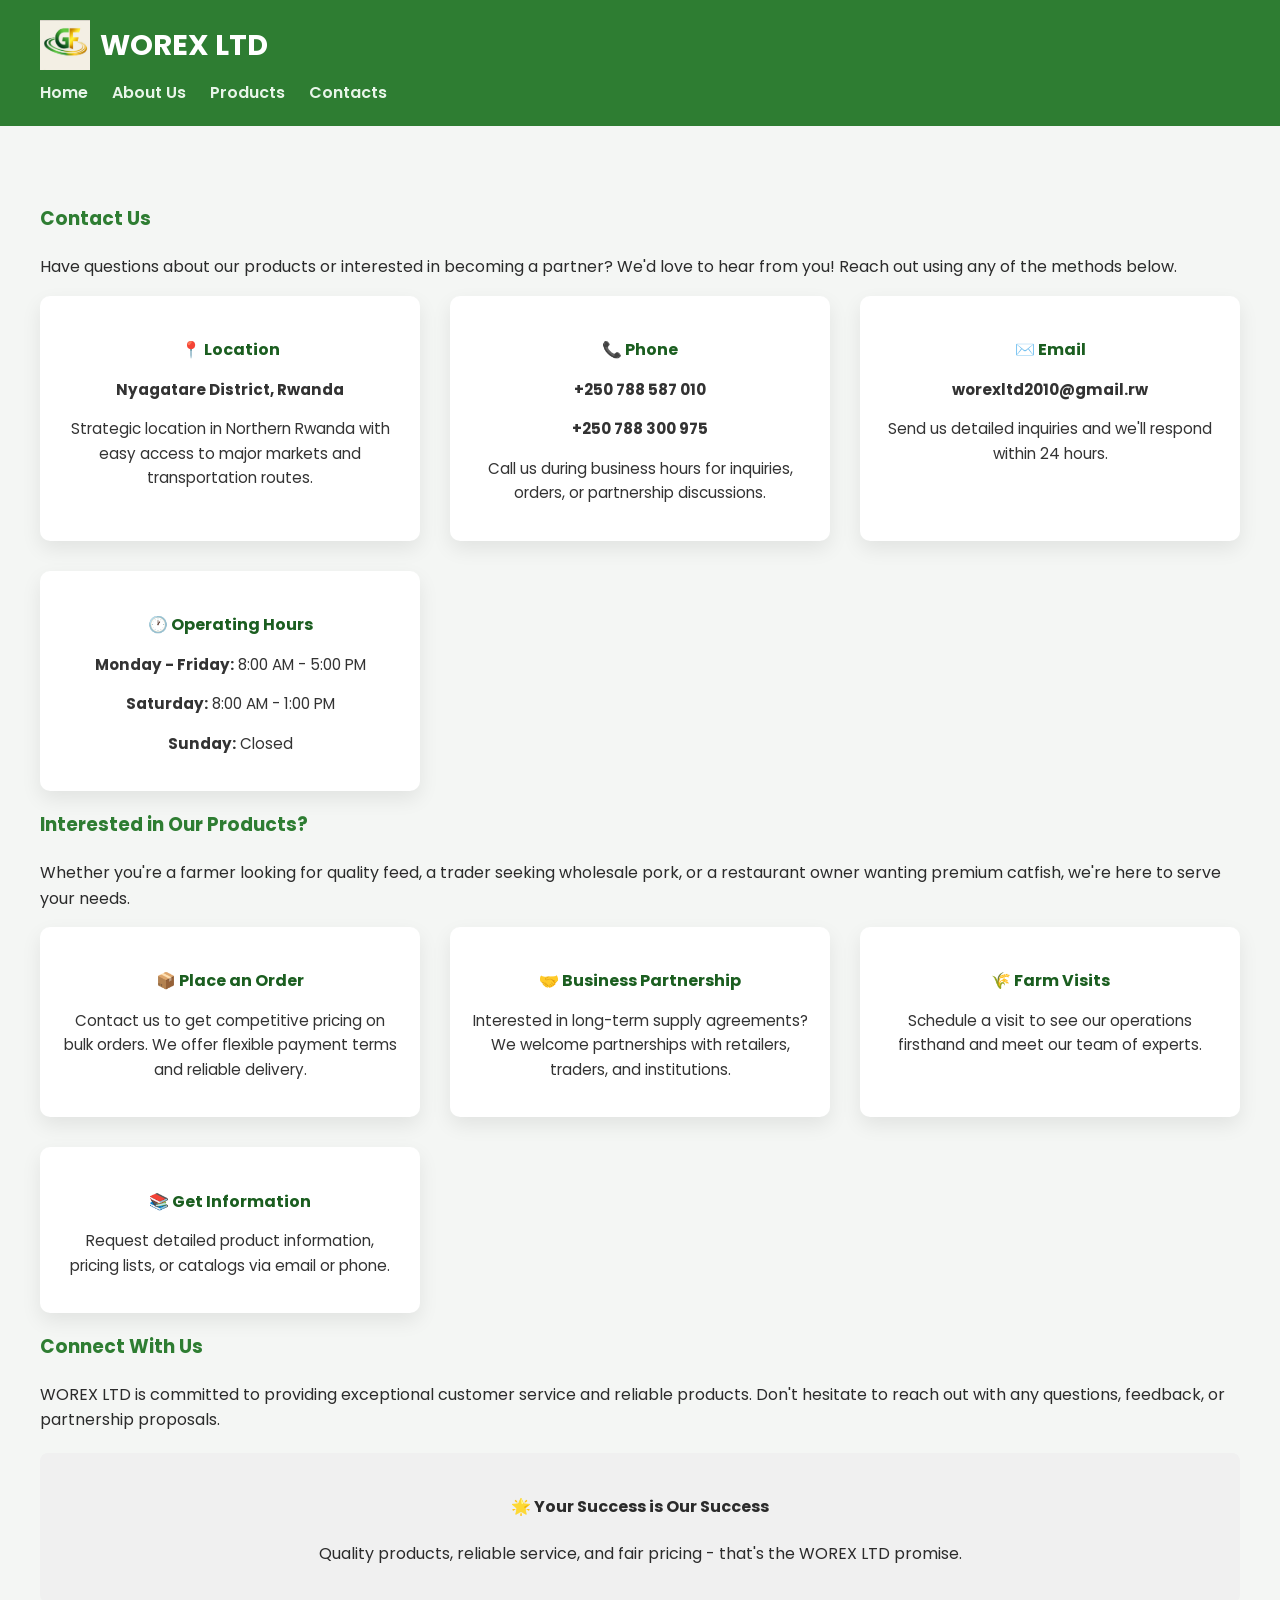
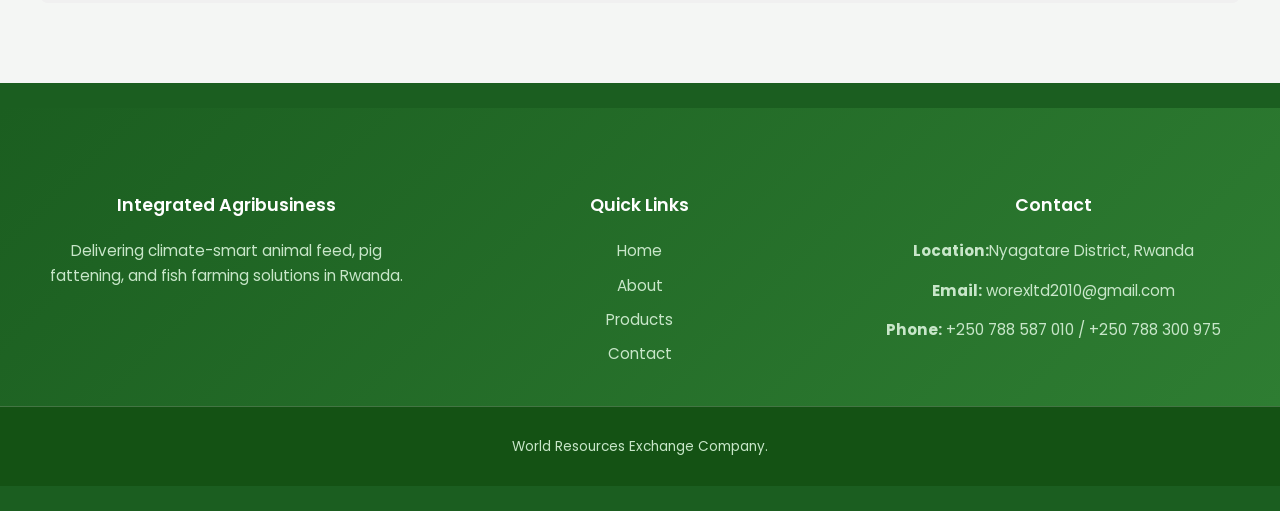
<file: contact.html>
<!DOCTYPE html>
<html lang="en">
<head>
  <meta charset="UTF-8">
  <title>Contact | Integrated Agribusiness</title>
  <meta name="viewport" content="width=device-width, initial-scale=1.0">
  <link rel="stylesheet" href="css/style.css">
  <link href="https://fonts.googleapis.com/css2?family=Poppins:wght@400;600;700&display=swap" rel="stylesheet">
</head>
<body>

<header>
  <div class="container header-container">
    <div class="logo">
      <img src="/images/logo.PNG" alt="WOREX LTD Logo">
      <h1>WOREX LTD</h1>
    </div>
    <nav>
      <a href="index.html">Home</a>
      <a href="about.html">About Us</a>
      <a href="products.html">Products</a>
      <a href="contact.html">Contacts</a>
    </nav>
  </div>
</header>

<section class="section container">
  <h3>Contact Us</h3>
  <p>Have questions about our products or interested in becoming a partner? We'd love to hear from you! Reach out using any of the methods below.</p>

  <div class="grid">
    <div class="card">
      <h4>📍 Location</h4>
      <p><strong>Nyagatare District, Rwanda</strong></p>
      <p>Strategic location in Northern Rwanda with easy access to major markets and transportation routes.</p>
    </div>

    <div class="card">
      <h4>📞 Phone</h4>
      <p><strong>+250 788 587 010</strong></p>
      <p><strong>+250 788 300 975</strong></p>
      <p>Call us during business hours for inquiries, orders, or partnership discussions.</p>
    </div>

    <div class="card">
      <h4>✉️ Email</h4>
      <p><strong>worexltd2010@gmail.rw</strong></p>
      <p>Send us detailed inquiries and we'll respond within 24 hours.</p>
    </div>

    <div class="card">
      <h4>🕐 Operating Hours</h4>
      <p><strong>Monday - Friday:</strong> 8:00 AM - 5:00 PM</p>
      <p><strong>Saturday:</strong> 8:00 AM - 1:00 PM</p>
      <p><strong>Sunday:</strong> Closed</p>
    </div>
  </div>

  <h3>Interested in Our Products?</h3>
  <p>Whether you're a farmer looking for quality feed, a trader seeking wholesale pork, or a restaurant owner wanting premium catfish, we're here to serve your needs.</p>

  <div class="grid">
    <div class="card">
      <h4>📦 Place an Order</h4>
      <p>Contact us to get competitive pricing on bulk orders. We offer flexible payment terms and reliable delivery.</p>
    </div>

    <div class="card">
      <h4>🤝 Business Partnership</h4>
      <p>Interested in long-term supply agreements? We welcome partnerships with retailers, traders, and institutions.</p>
    </div>

    <div class="card">
      <h4>🌾 Farm Visits</h4>
      <p>Schedule a visit to see our operations firsthand and meet our team of experts.</p>
    </div>

    <div class="card">
      <h4>📚 Get Information</h4>
      <p>Request detailed product information, pricing lists, or catalogs via email or phone.</p>
    </div>
  </div>

  <h3>Connect With Us</h3>
  <p>WOREX LTD is committed to providing exceptional customer service and reliable products. Don't hesitate to reach out with any questions, feedback, or partnership proposals.</p>

  <div style="background-color: #f0f0f0; padding: 20px; margin: 20px 0; border-radius: 8px; text-align: center;">
    <h4>🌟 Your Success is Our Success</h4>
    <p>Quality products, reliable service, and fair pricing - that's the WOREX LTD promise.</p>
  </div>
</section>

<footer>
  <div class="footer-top">
    <div class="container footer-grid">
      
      <div class="footer-col">
        <h4>Integrated Agribusiness</h4>
        <p>Delivering climate-smart animal feed, pig fattening, and fish farming solutions in Rwanda.</p>
      </div>
      
      <div class="footer-col">
        <h4>Quick Links</h4>
        <ul>
          <li><a href="index.html">Home</a></li>
          <li><a href="about.html">About</a></li>
          <li><a href="products.html">Products</a></li>
          <li><a href="contact.html">Contact</a></li>
        </ul>
      </div>
      
      <div class="footer-col">
        <h4>Contact</h4>
            <p><strong>Location:</strong>Nyagatare District, Rwanda</p>
            <p><strong>Email:</strong> worexltd2010@gmail.com</p>
            <p><strong>Phone:</strong> +250 788 587 010 / +250 788 300 975</p>
      </div>
      
      

    </div>
  </div>

  <div class="footer-bottom">
    <p>World Resources Exchange Company.</p>
  </div>
</footer>




</body>
</html>
</file>
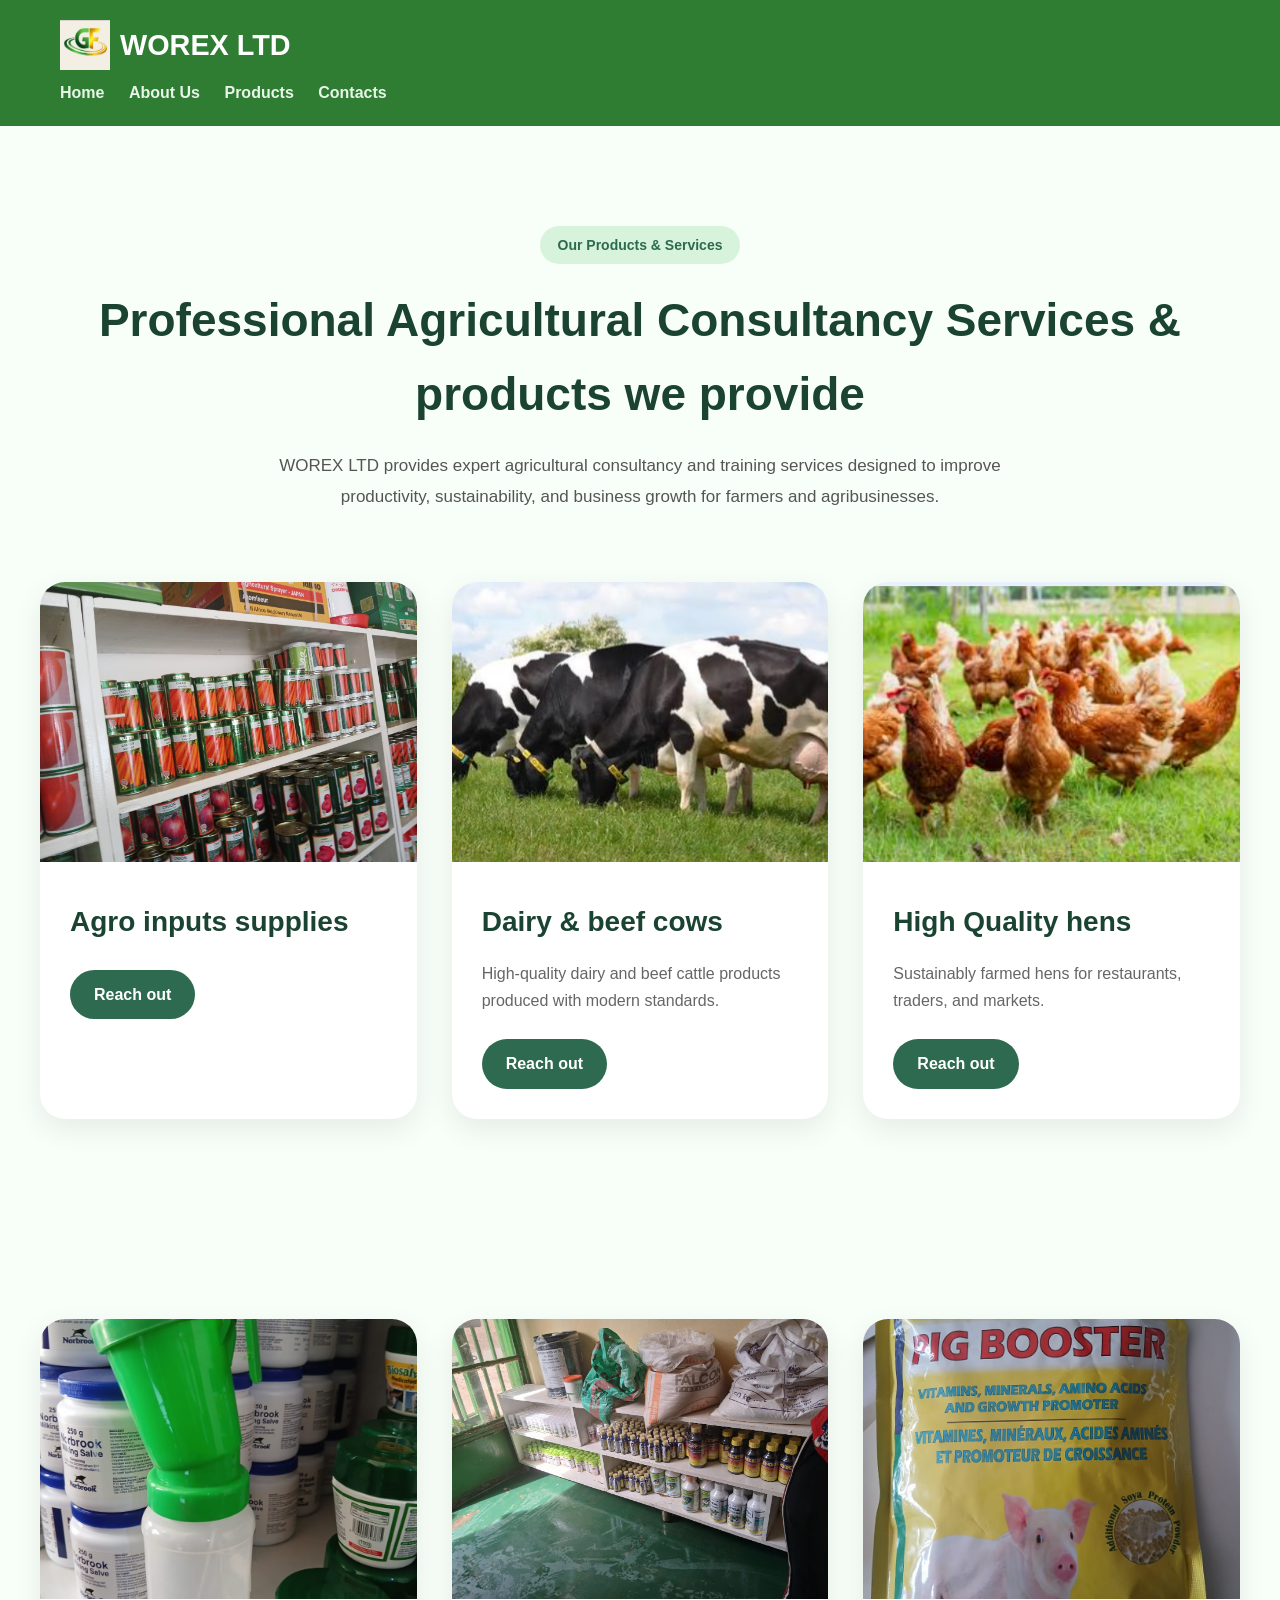
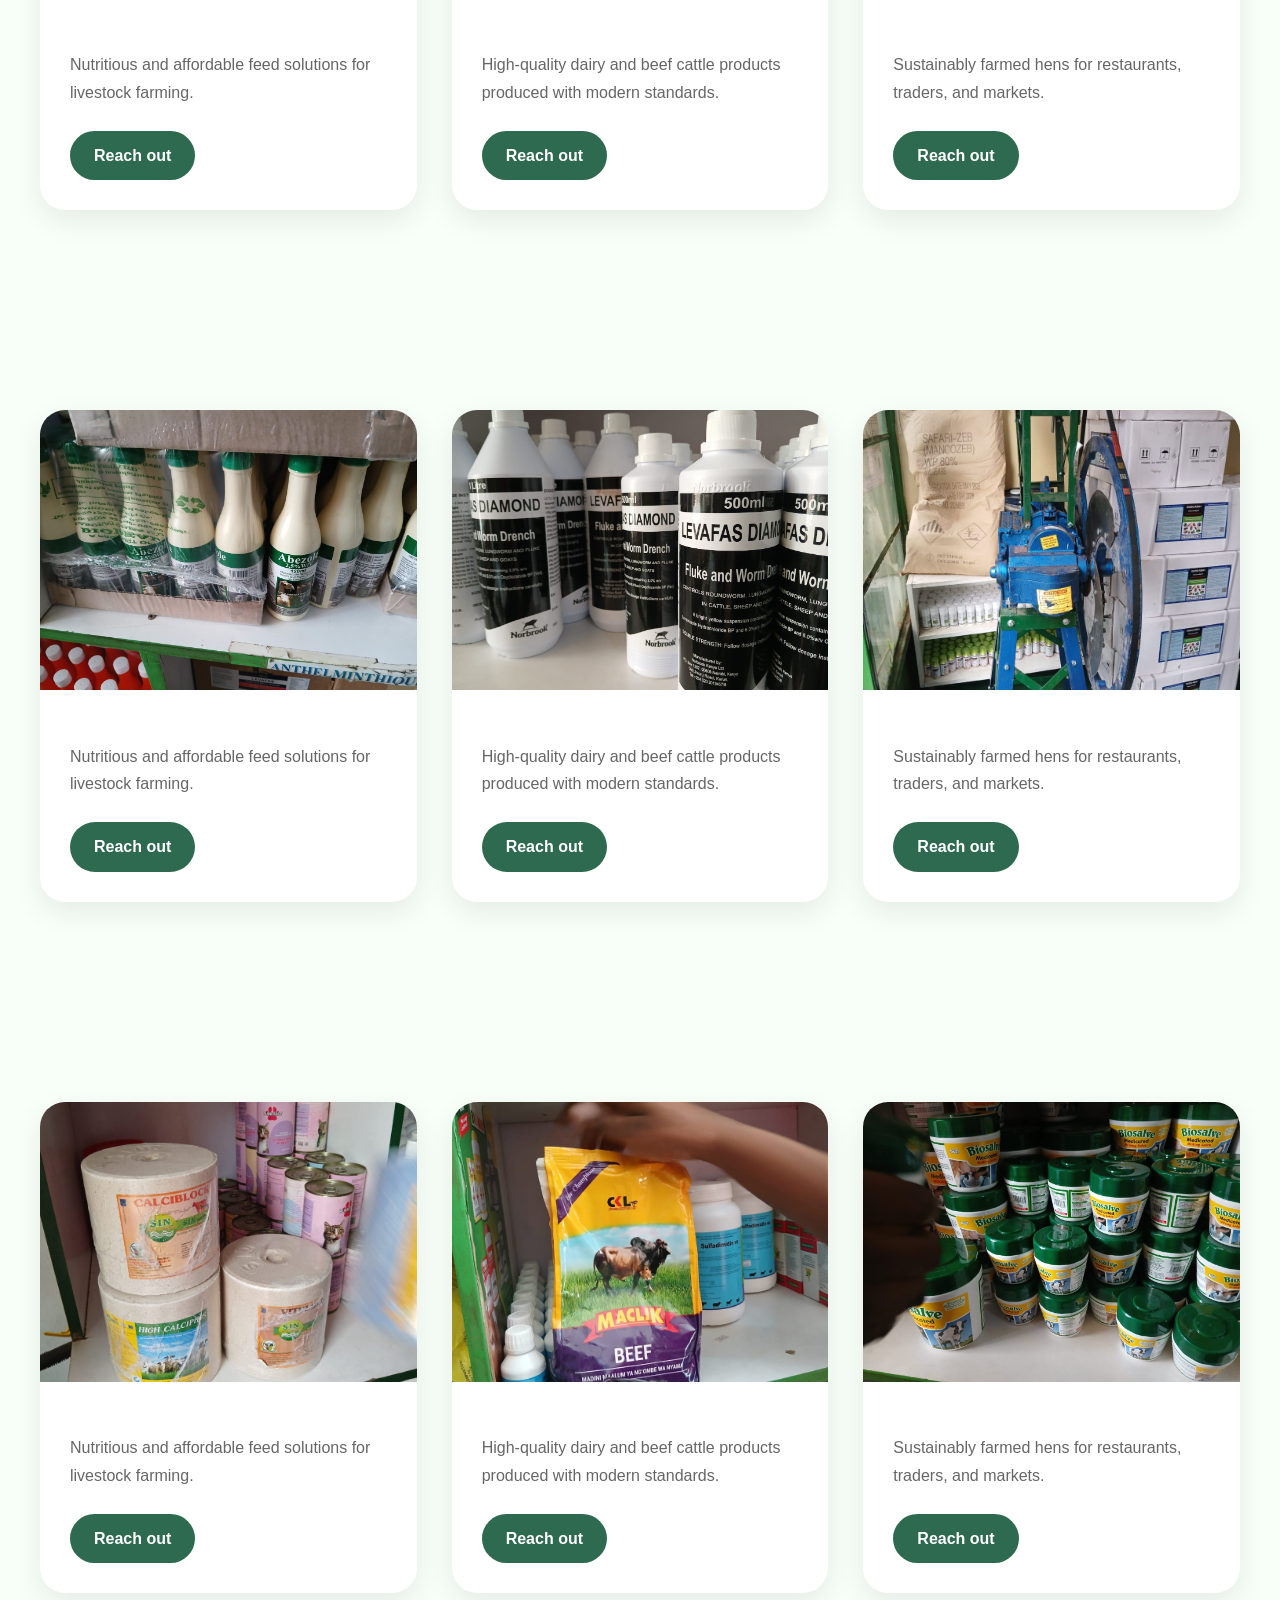
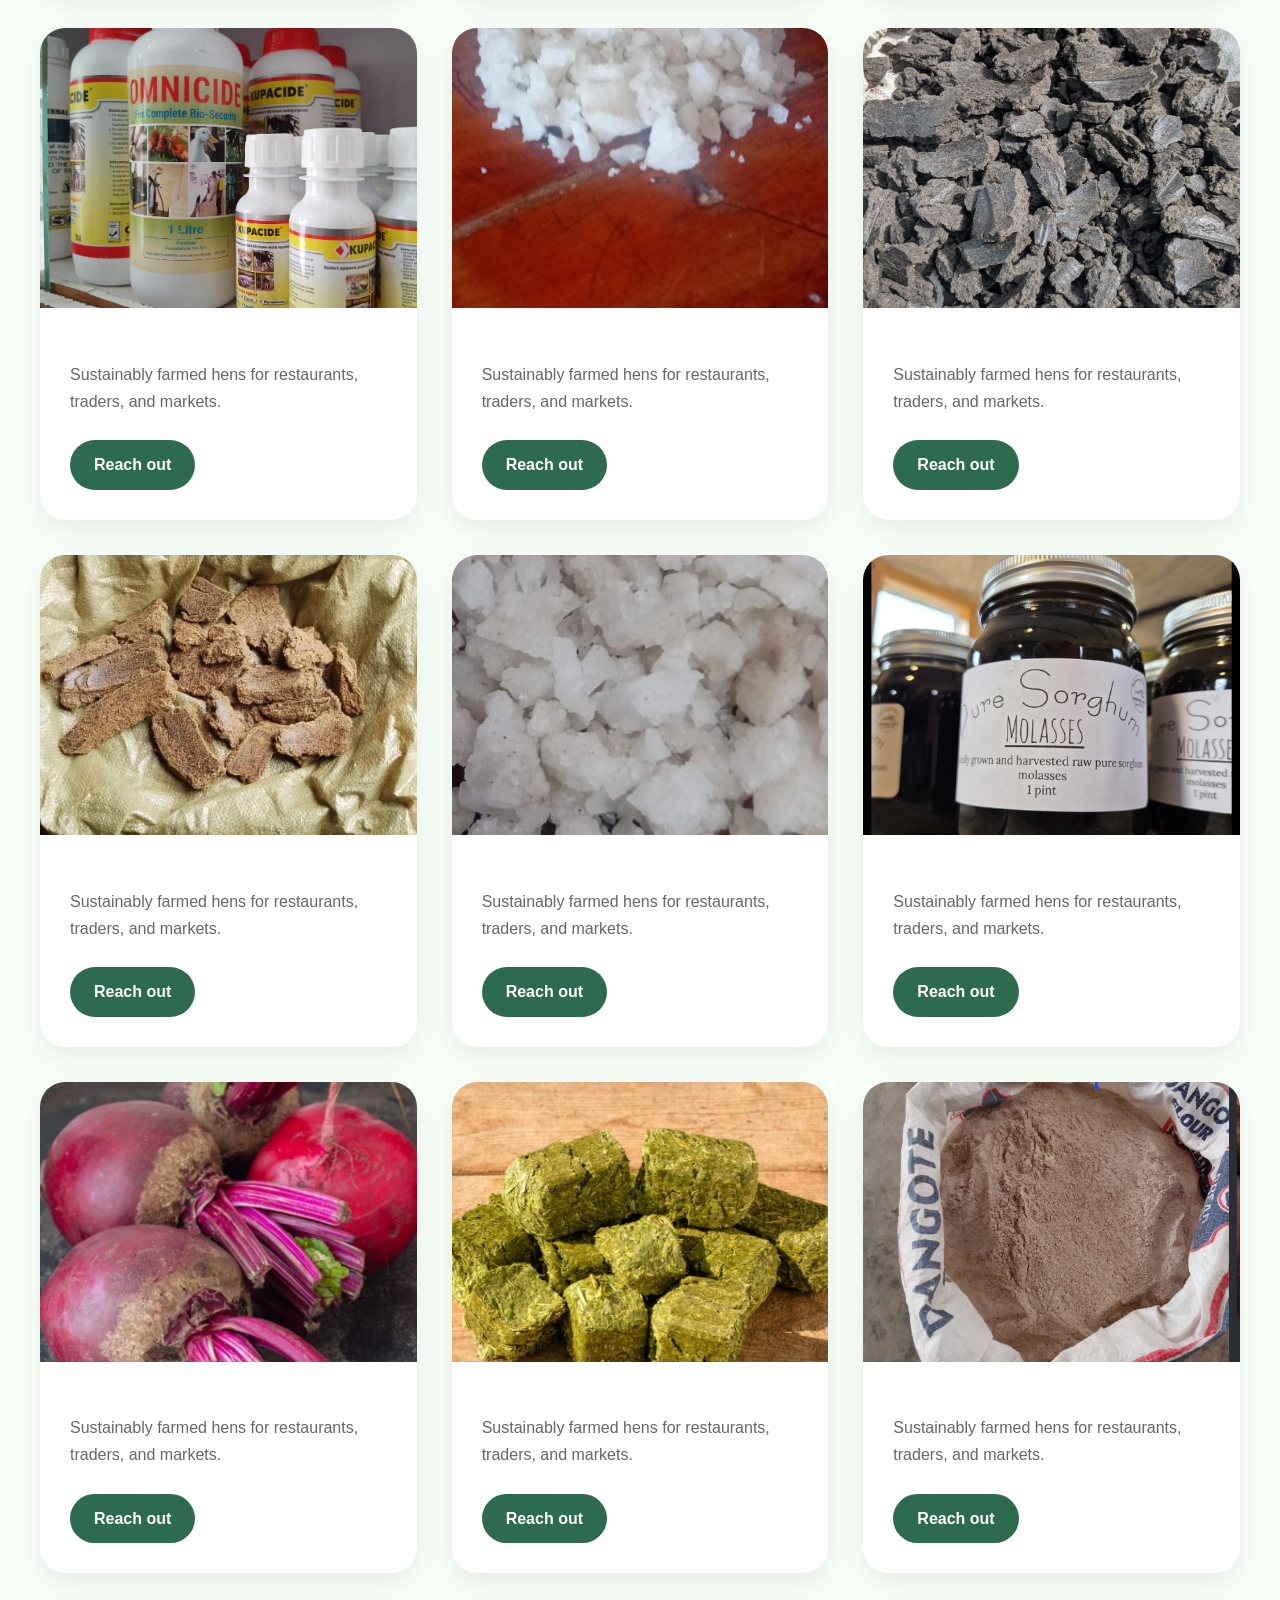
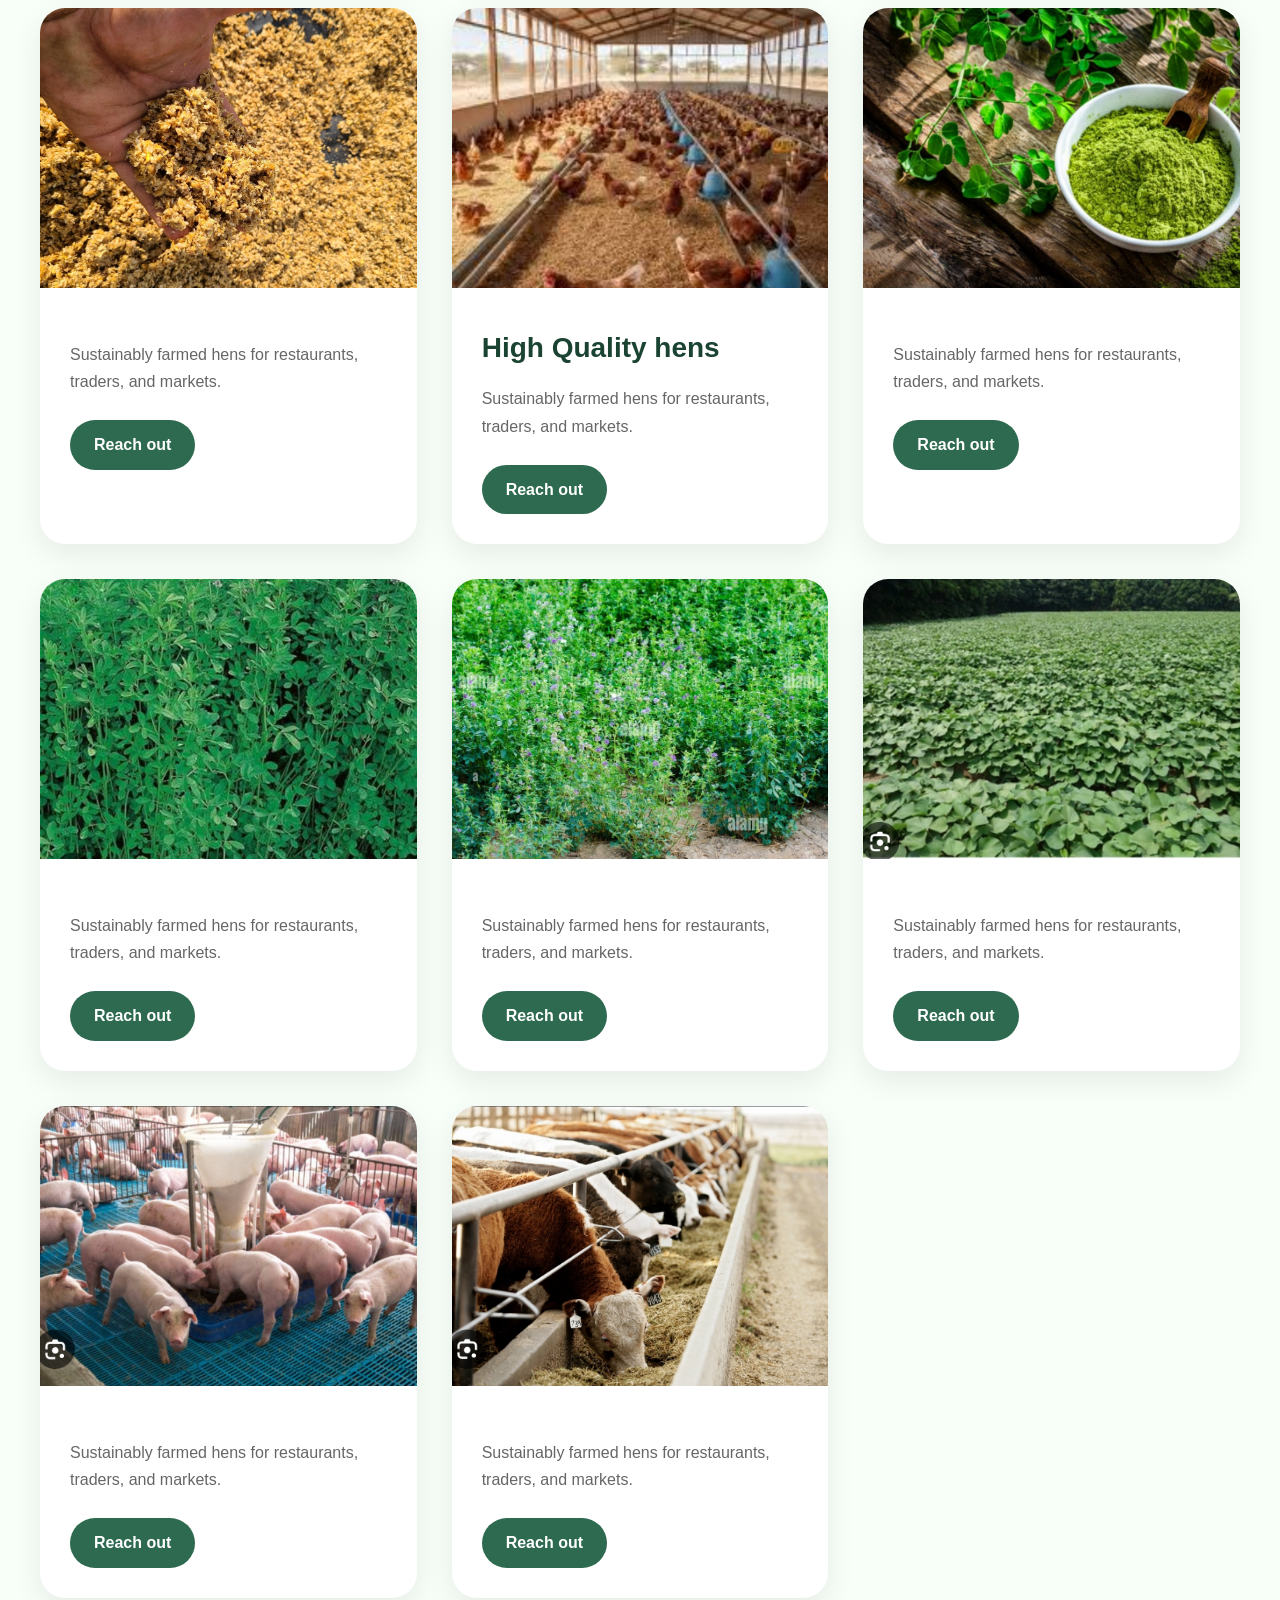
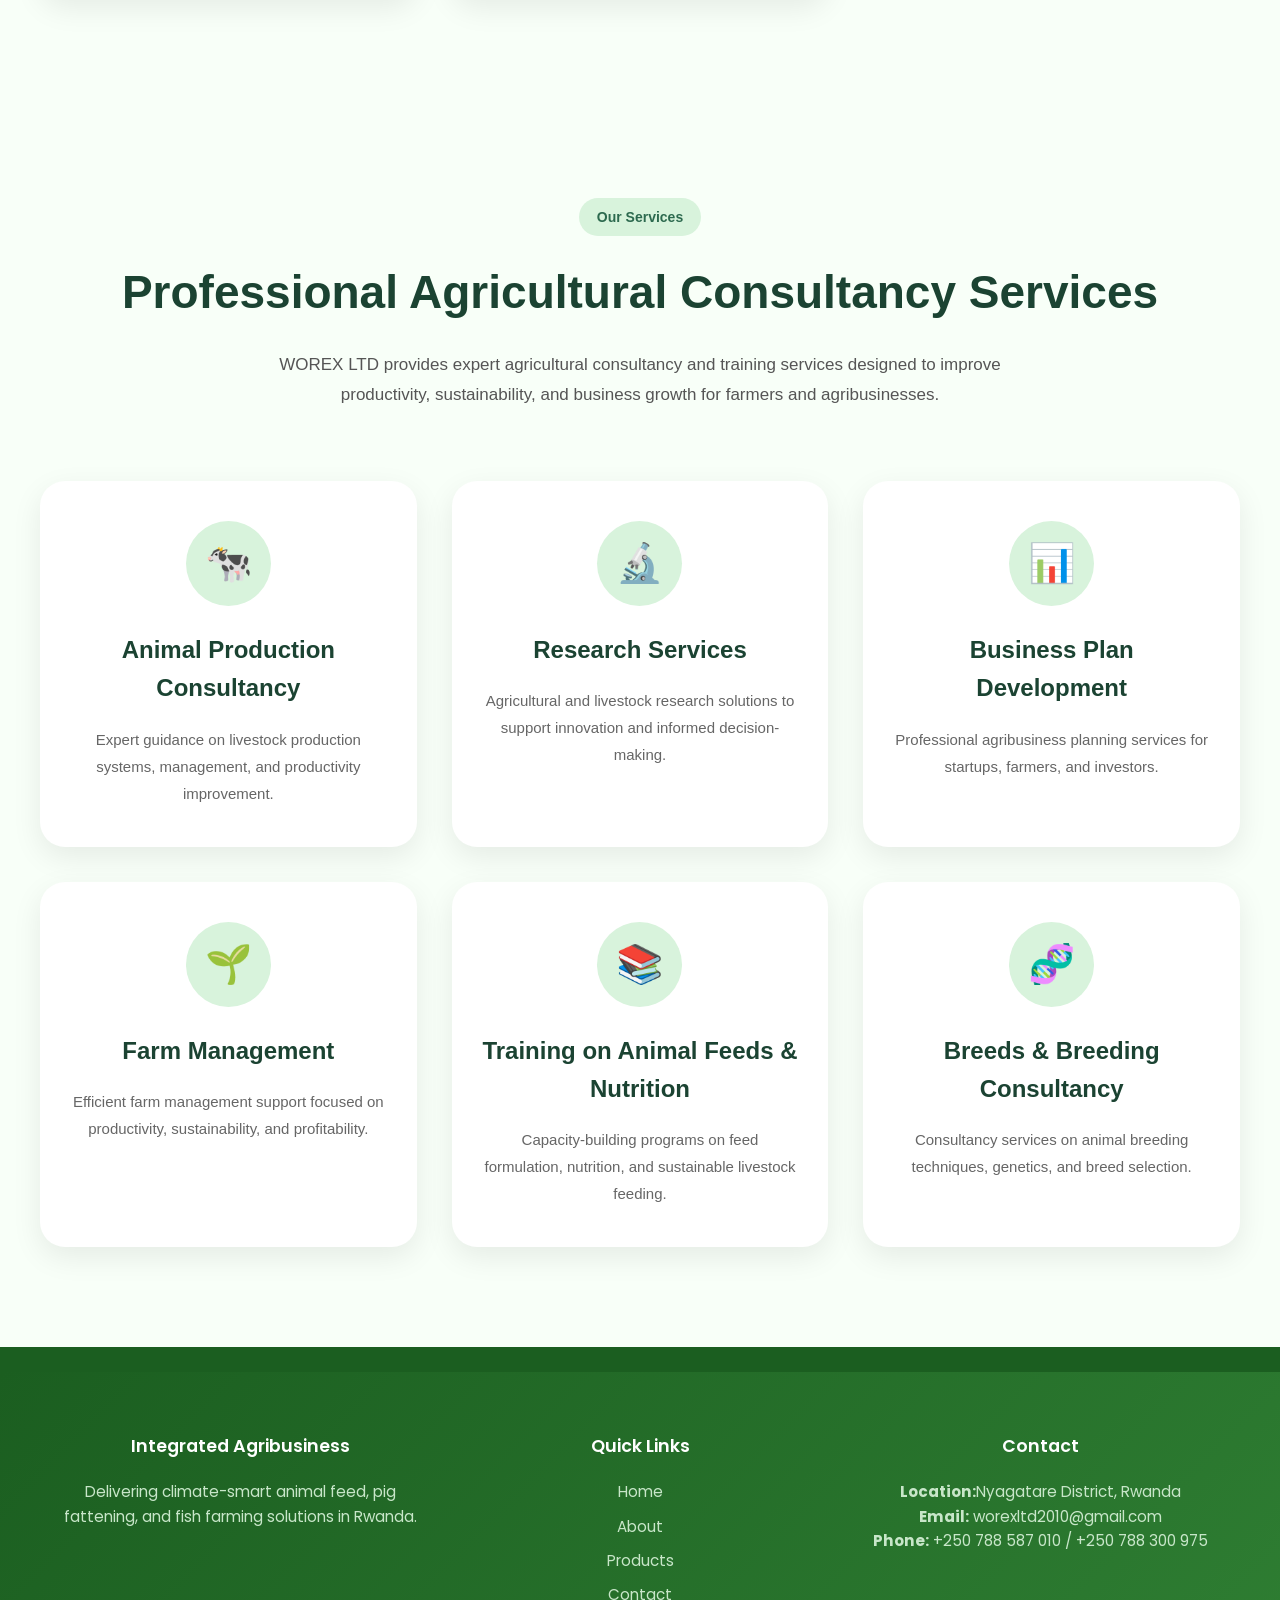
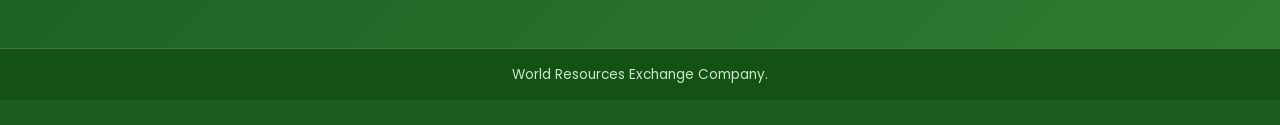
<file: products.html>
<!DOCTYPE html>
<html lang="en">
<head>
  <meta charset="UTF-8">
  <title>Products & Services | Integrated Agribusiness</title>
  <meta name="viewport" content="width=device-width, initial-scale=1.0">
  <link rel="stylesheet" href="css/style.css">
  <link href="https://fonts.googleapis.com/css2?family=Poppins:wght@400;600;700&display=swap" rel="stylesheet">
</head>
<body>

<header>
  <div class="container header-container">
    <div class="logo">
      <img src="images/logo.PNG" alt="Integrated Agribusiness Logo">
      <h1>WOREX LTD</h1>
    </div>
    <nav>
      <a href="index.html">Home</a>
      <a href="about.html">About Us</a>
      <a href="products.html">Products</a>
      <a href="contact.html">Contacts</a>
    </nav>
  </div>
</header>

<!-- Products Section -->
<section class="products-section">
  <div class="products-container">





     <div class="section-header">
      <span class="section-tag">Our Products & Services</span>
      <h2>Professional Agricultural Consultancy Services & products we provide</h2>
      <p>
        WOREX LTD provides expert agricultural consultancy and training services
        designed to improve productivity, sustainability, and business growth
        for farmers and agribusinesses.
      </p>
    </div>
    <div class="products-grid">

      <!-- Product 1 -->
      <div class="product-card">
        <img 
          src="images/feeds.jpeg" 
          alt="Animal Feed"
        />

        <div class="product-content">
          <h3>Agro inputs supplies</h3>
          <p>
          </p>

          <a href="contact.html" class="product-btn">Reach out </a>
        </div>
      </div>

      <!-- Product 2 -->
      <div class="product-card">
        <img 
          src="images/cows.PNG" 
          alt="Pig Farming"
        />

        <div class="product-content">
          <h3>Dairy & beef cows</h3>
          <p>
            High-quality dairy and beef cattle products produced with modern standards.
          </p>

          <a href="contact.html" class="product-btn">Reach out </a>
        </div>
      </div>

      <!-- Product 3 -->
      <div class="product-card">
        <img 
          src="images/hens.PNG" 
          alt="Fish Farming"
        />

        <div class="product-content">
          <h3>High Quality hens</h3>
          <p>
            Sustainably farmed hens for restaurants, traders, and markets.
          </p>

          <a href="contact.html" class="product-btn">Reach out </a>
        </div>
      </div>

    </div>
  </div>
</section>

<!-- Products Section -->
<section class="products-section">
  <div class="products-container">


    <div class="products-grid">

      <!-- Product 1 -->
      <div class="product-card">
        <img 
          src="images/p1.jpeg" 
          alt="Animal Feed"
        />

        <div class="product-content">
          <h3></h3>
          <p>
            Nutritious and affordable feed solutions for livestock farming.
          </p>

          <a href="contact.html" class="product-btn">Reach out </a>
        </div>
      </div>

      <!-- Product 2 -->
      <div class="product-card">
        <img 
          src="images/p2.jpeg" 
          alt="Pig Farming"
        />

        <div class="product-content">
          <h3></h3>
          <p>
            High-quality dairy and beef cattle products produced with modern standards.
          </p>

          <a href="contact.html" class="product-btn">Reach out </a>
        </div>
      </div>

      <!-- Product 3 -->
      <div class="product-card">
        <img 
          src="images/p3.jpeg" 
          alt="Fish Farming"
        />

        <div class="product-content">
          <h3></h3>
          <p>
            Sustainably farmed hens for restaurants, traders, and markets.
          </p>

          <a href="contact.html" class="product-btn">Reach out </a>
        </div>
      </div>

    </div>
  </div>
</section>

<!-- Products Section -->
<section class="products-section">
  <div class="products-container">

    
    <div class="products-grid">

      <!-- Product 1 -->
      <div class="product-card">
        <img 
          src="images/p4.jpeg" 
          alt="Animal Feed"
        />

        <div class="product-content">
          <h3></h3>
          <p>
            Nutritious and affordable feed solutions for livestock farming.
          </p>

          <a href="contact.html" class="product-btn">Reach out </a>
        </div>
      </div>

      <!-- Product 2 -->
      <div class="product-card">
        <img 
          src="images/p5.jpeg" 
          alt="Pig Farming"
        />

        <div class="product-content">
          <h3></h3>
          <p>
            High-quality dairy and beef cattle products produced with modern standards.
          </p>

          <a href="contact.html" class="product-btn">Reach out </a>
        </div>
      </div>

      <!-- Product 3 -->
      <div class="product-card">
        <img 
          src="images/p6.jpeg" 
          alt="Fish Farming"
        />

        <div class="product-content">
          <h3></h3>
          <p>
            Sustainably farmed hens for restaurants, traders, and markets.
          </p>

          <a href="contact.html" class="product-btn">Reach out </a>
        </div>
      </div>

    </div>
  </div>
</section>

<!-- Products Section -->
<section class="products-section">
  <div class="products-container">

   

    <div class="products-grid">

      <!-- Product 1 -->
      <div class="product-card">
        <img 
          src="images/p7.jpeg" 
          alt="Animal Feed"
        />

        <div class="product-content">
          <h3></h3>
          <p>
            Nutritious and affordable feed solutions for livestock farming.
          </p>

          <a href="contact.html" class="product-btn">Reach out </a>
        </div>
      </div>

      <!-- Product 2 -->
      <div class="product-card">
        <img 
          src="images/p8.jpeg" 
          alt="Pig Farming"
        />

        <div class="product-content">
          <h3></h3>
          <p>
            High-quality dairy and beef cattle products produced with modern standards.
          </p>

          <a href="contact.html" class="product-btn">Reach out </a>
        </div>
      </div>

      <!-- Product 3 -->
      <div class="product-card">
        <img 
          src="images/p9.jpeg" 
          alt="Fish Farming"
        />

        <div class="product-content">
          <h3></h3>
          <p>
            Sustainably farmed hens for restaurants, traders, and markets.
          </p>

          <a href="contact.html" class="product-btn">Reach out </a>
        </div>
      </div>

      <div class="product-card">
        <img 
          src="images/p10.jpeg" 
          alt="Fish Farming"
        />

        <div class="product-content">
          <h3></h3>
          <p>
            Sustainably farmed hens for restaurants, traders, and markets.
          </p>

          <a href="contact.html" class="product-btn">Reach out </a>
        </div>
      </div>

            <div class="product-card">
        <img 
          src="images/t1 (2).jpeg" 
          alt="Fish Farming"
        />

        <div class="product-content">
          <h3></h3>
          <p>
            Sustainably farmed hens for restaurants, traders, and markets.
          </p>

          <a href="contact.html" class="product-btn">Reach out </a>
        </div>
      </div>

            <div class="product-card">
        <img 
          src="images/t1.jpeg" 
          alt="Fish Farming"
        />

        <div class="product-content">
          <h3></h3>
          <p>
            Sustainably farmed hens for restaurants, traders, and markets.
          </p>

          <a href="contact.html" class="product-btn">Reach out </a>
        </div>
      </div>
      <div class="product-card">
        <img 
          src="images/t2.jpeg" 
          alt="Fish Farming"
        />

        <div class="product-content">
          <h3></h3>
          <p>
            Sustainably farmed hens for restaurants, traders, and markets.
          </p>

          <a href="contact.html" class="product-btn">Reach out </a>
        </div>
      </div>
      <div class="product-card">
        <img 
          src="images/t3.jpeg" 
          alt="Fish Farming"
        />

        <div class="product-content">
          <h3></h3>
          <p>
            Sustainably farmed hens for restaurants, traders, and markets.
          </p>

          <a href="contact.html" class="product-btn">Reach out </a>
        </div>
      </div>
      <div class="product-card">
        <img 
          src="images/t4.jpeg" 
          alt="Fish Farming"
        />

        <div class="product-content">
          <h3></h3>
          <p>
            Sustainably farmed hens for restaurants, traders, and markets.
          </p>

          <a href="contact.html" class="product-btn">Reach out </a>
        </div>
      </div>
      <div class="product-card">
        <img 
          src="images/t5.jpeg" 
          alt="Fish Farming"
        />

        <div class="product-content">
          <h3></h3>
          <p>
            Sustainably farmed hens for restaurants, traders, and markets.
          </p>

          <a href="contact.html" class="product-btn">Reach out </a>
        </div>
      </div>
      <div class="product-card">
        <img 
          src="images/t6.jpeg" 
          alt="Fish Farming"
        />

        <div class="product-content">
          <h3></h3>
          <p>
            Sustainably farmed hens for restaurants, traders, and markets.
          </p>

          <a href="contact.html" class="product-btn">Reach out </a>
        </div>
      </div>
      <div class="product-card">
        <img 
          src="images/t7.jpeg" 
          alt="Fish Farming"
        />

        <div class="product-content">
          <h3></h3>
          <p>
            Sustainably farmed hens for restaurants, traders, and markets.
          </p>

          <a href="contact.html" class="product-btn">Reach out </a>
        </div>
      </div>
            <div class="product-card">
        <img 
          src="images/t8.jpeg" 
          alt="Fish Farming"
        />

        <div class="product-content">
          <h3></h3>
          <p>
            Sustainably farmed hens for restaurants, traders, and markets.
          </p>

          <a href="contact.html" class="product-btn">Reach out </a>
        </div>
      </div>

            <div class="product-card">
        <img 
          src="images/t9.jpeg" 
          alt="Fish Farming"
        />

        <div class="product-content">
          <h3>High Quality hens</h3>
          <p>
            Sustainably farmed hens for restaurants, traders, and markets.
          </p>

          <a href="contact.html" class="product-btn">Reach out </a>
        </div>
      </div>

            <div class="product-card">
        <img 
          src="images/t10.jpeg" 
          alt="Fish Farming"
        />

        <div class="product-content">
          <h3></h3>
          <p>
            Sustainably farmed hens for restaurants, traders, and markets.
          </p>

          <a href="contact.html" class="product-btn">Reach out </a>
        </div>
      </div>

      <div class="product-card">
        <img 
          src="images/t11.jpeg" 
          alt="Fish Farming"
        />

        <div class="product-content">
          <h3></h3>
          <p>
            Sustainably farmed hens for restaurants, traders, and markets.
          </p>

          <a href="contact.html" class="product-btn">Reach out </a>
        </div>
      </div>

       <div class="product-card">
        <img 
          src="images/t12.jpeg" 
          alt="Fish Farming"
        />

        <div class="product-content">
          <h3></h3>
          <p>
            Sustainably farmed hens for restaurants, traders, and markets.
          </p>

          <a href="contact.html" class="product-btn">Reach out </a>
        </div>
      </div>

      <div class="product-card">
        <img 
          src="images/t13.jpeg" 
          alt="Fish Farming"
        />

        <div class="product-content">
          <h3></h3>
          <p>
            Sustainably farmed hens for restaurants, traders, and markets.
          </p>

          <a href="contact.html" class="product-btn">Reach out </a>
        </div>
      </div>

<div class="product-card">
        <img 
          src="images/t14.jpeg" 
          alt="Fish Farming"
        />

        <div class="product-content">
          <h3></h3>
          <p>
            Sustainably farmed hens for restaurants, traders, and markets.
          </p>

          <a href="contact.html" class="product-btn">Reach out </a>
        </div>
      </div>

<div class="product-card">
        <img 
          src="images/t15.jpeg" 
          alt="Fish Farming"
        />

        <div class="product-content">
          <h3></h3>
          <p>
            Sustainably farmed hens for restaurants, traders, and markets.
          </p>

          <a href="contact.html" class="product-btn">Reach out </a>
        </div>
      </div>


    </div>
  </div>
</section>




<style>
  * {
  margin: 0;
  padding: 0;
  box-sizing: border-box;
}

body {
  font-family: Arial, sans-serif;
  background: #f8fff8;
}

/* Products Section */
.products-section {
  padding: 100px 20px;
}

.products-container {
  max-width: 1200px;
  margin: auto;
}

/* Header */
.section-header {
  text-align: center;
  margin-bottom: 60px;
}

.section-tag {
  display: inline-block;
  background: #d8f3dc;
  color: #2d6a4f;
  padding: 8px 18px;
  border-radius: 30px;
  font-size: 14px;
  font-weight: bold;
  margin-bottom: 20px;
}

.section-header h2 {
  font-size: 46px;
  color: #1b4332;
  margin-bottom: 20px;
}

.section-header p {
  max-width: 700px;
  margin: auto;
  color: #555;
  line-height: 1.8;
  font-size: 17px;
}

/* Products Grid */
.products-grid {
  display: grid;
  grid-template-columns: repeat(auto-fit, minmax(320px, 1fr));
  gap: 35px;
}

/* Product Card */
.product-card {
  background: white;
  border-radius: 25px;
  overflow: hidden;
  box-shadow: 0 10px 30px rgba(0,0,0,0.08);
  transition: 0.3s ease;
}

.product-card:hover {
  transform: translateY(-10px);
}

/* Product Image */
.product-card img {
  width: 100%;
  height: 280px;
  object-fit: cover;
  transition: 0.4s ease;
}

.product-card:hover img {
  transform: scale(1.05);
}

/* Content */
.product-content {
  padding: 30px;
}

.product-content h3 {
  color: #1b4332;
  font-size: 28px;
  margin-bottom: 15px;
}

.product-content p {
  color: #666;
  line-height: 1.7;
  margin-bottom: 25px;
}

/* Button */
.product-btn {
  display: inline-block;
  text-decoration: none;
  background: #2d6a4f;
  color: white;
  padding: 12px 24px;
  border-radius: 40px;
  font-weight: bold;
  transition: 0.3s ease;
}

.product-btn:hover {
  background: #1b4332;
}

/* Responsive */
@media (max-width: 768px) {
  .section-header h2 {
    font-size: 34px;
  }

  .product-content h3 {
    font-size: 24px;
  }
}
</style>

<!-- Services Section -->
<section class="services-section">
  <div class="services-container">

    <!-- Section Header -->
    <div class="section-header">
      <span class="section-tag">Our Services</span>
      <h2>Professional Agricultural Consultancy Services</h2>
      <p>
        WOREX LTD provides expert agricultural consultancy and training services
        designed to improve productivity, sustainability, and business growth
        for farmers and agribusinesses.
      </p>
    </div>

    <!-- Services Grid -->
    <div class="services-grid">

      <!-- Service 1 -->
      <div class="service-card">
        <div class="service-icon">🐄</div>
        <h3>Animal Production Consultancy</h3>
        <p>
          Expert guidance on livestock production systems, management, and productivity improvement.
        </p>
      </div>

      <!-- Service 2 -->
      <div class="service-card">
        <div class="service-icon">🔬</div>
        <h3>Research Services</h3>
        <p>
          Agricultural and livestock research solutions to support innovation and informed decision-making.
        </p>
      </div>

      <!-- Service 3 -->
      <div class="service-card">
        <div class="service-icon">📊</div>
        <h3>Business Plan Development</h3>
        <p>
          Professional agribusiness planning services for startups, farmers, and investors.
        </p>
      </div>

      <!-- Service 4 -->
      <div class="service-card">
        <div class="service-icon">🌱</div>
        <h3>Farm Management</h3>
        <p>
          Efficient farm management support focused on productivity, sustainability, and profitability.
        </p>
      </div>

      <!-- Service 5 -->
      <div class="service-card">
        <div class="service-icon">📚</div>
        <h3>Training on Animal Feeds & Nutrition</h3>
        <p>
          Capacity-building programs on feed formulation, nutrition, and sustainable livestock feeding.
        </p>
      </div>

      <!-- Service 6 -->
      <div class="service-card">
        <div class="service-icon">🧬</div>
        <h3>Breeds & Breeding Consultancy</h3>
        <p>
          Consultancy services on animal breeding techniques, genetics, and breed selection.
        </p>
      </div>

    </div>
  </div>
</section>

<style>
  * {
  margin: 0;
  padding: 0;
  box-sizing: border-box;
}

body {
  font-family: Arial, sans-serif;
  background: #f8fff8;
}

/* Services Section */
.services-section {
  padding: 100px 20px;
}

.services-container {
  max-width: 1200px;
  margin: auto;
}

/* Header */
.section-header {
  text-align: center;
  margin-bottom: 70px;
}

.section-tag {
  display: inline-block;
  background: #d8f3dc;
  color: #2d6a4f;
  padding: 8px 18px;
  border-radius: 30px;
  font-size: 14px;
  font-weight: bold;
  margin-bottom: 20px;
}

.section-header h2 {
  font-size: 46px;
  color: #1b4332;
  margin-bottom: 20px;
}

.section-header p {
  max-width: 750px;
  margin: auto;
  color: #555;
  line-height: 1.8;
  font-size: 17px;
}

/* Services Grid */
.services-grid {
  display: grid;
  grid-template-columns: repeat(auto-fit, minmax(320px, 1fr));
  gap: 35px;
}

/* Service Card */
.service-card {
  background: white;
  padding: 40px 30px;
  border-radius: 25px;
  text-align: center;
  box-shadow: 0 10px 30px rgba(0,0,0,0.08);
  transition: 0.3s ease;
}

.service-card:hover {
  transform: translateY(-10px);
}

/* Icons */
.service-icon {
  width: 85px;
  height: 85px;
  margin: auto;
  margin-bottom: 25px;
  background: #d8f3dc;
  color: #1b4332;
  border-radius: 50%;
  display: flex;
  align-items: center;
  justify-content: center;
  font-size: 38px;
}

/* Text */
.service-card h3 {
  color: #1b4332;
  font-size: 24px;
  margin-bottom: 18px;
}

.service-card p {
  color: #666;
  line-height: 1.8;
  font-size: 15px;
}

/* Responsive */
@media (max-width: 768px) {
  .section-header h2 {
    font-size: 34px;
  }

  .service-card {
    padding: 35px 25px;
  }
}
</style>


<footer>
  <div class="footer-top">
    <div class="container footer-grid">
      
      <div class="footer-col">
        <h4>Integrated Agribusiness</h4>
        <p>Delivering climate-smart animal feed, pig fattening, and fish farming solutions in Rwanda.</p>
      </div>
      
      <div class="footer-col">
        <h4>Quick Links</h4>
        <ul>
          <li><a href="index.html">Home</a></li>
          <li><a href="about.html">About</a></li>
          <li><a href="products.html">Products</a></li>
          <li><a href="contact.html">Contact</a></li>
        </ul>
      </div>
      
      <div class="footer-col">
        <h4>Contact</h4>
            <p><strong>Location:</strong>Nyagatare District, Rwanda</p>
            <p><strong>Email:</strong> worexltd2010@gmail.com</p>
            <p><strong>Phone:</strong> +250 788 587 010 / +250 788 300 975</p>
      </div>
    </div>
  </div>

  <div class="footer-bottom">
    <p>World Resources Exchange Company.</p>
  </div>
</footer>
</body>
</html>
</file>
<file: css/style.css>
/* General */
body {
  margin: 0;
  font-family: 'Poppins', sans-serif;
  background: #f4f6f4;
  color: #2b2b2b;
  line-height: 1.6;
}

/* Container */
.container {
  max-width: 1200px;
  margin: auto;
  padding: 0 20px;
}

/* Header */
header {
  background: #2e7d32;
  color: #fff;
  padding: 20px 0;
  position: sticky;
  top: 0;
  z-index: 100;
}

header h1 {
  margin: 0;
  font-size: 1.8rem;
}

header nav {
  margin-top: 10px;
}

header nav a {
  color: #e8f5e9;
  text-decoration: none;
  margin-right: 20px;
  font-weight: 600;
  transition: color 0.3s;
}

header nav a:hover {
  color: #c8e6c9;
}

/* Hero */
.hero {
  background: linear-gradient(rgba(0,0,0,0.45), rgba(0,0,0,0.45)), 
              url('../images/hero.jpg') center/cover no-repeat;
  color: #fff;
  padding: 100px 20px;
  text-align: center;
}

.hero h2 {
  font-size: 2.5rem;
  margin-bottom: 15px;
}

.hero p {
  font-size: 1.1rem;
  max-width: 700px;
  margin: 0 auto 20px auto;
}

.btn {
  display: inline-block;
  padding: 12px 25px;
  background: #1b5e20;
  color: #fff;
  border-radius: 6px;
  text-decoration: none;
  font-weight: 600;
  transition: background 0.3s;
}

.btn:hover {
  background: #2e7d32;
}

/* Sections */
.section {
  padding: 60px 0;
}

.section.light {
  background: #ffffff;
}

/* Headings */
h3 {
  color: #2e7d32;
  margin-bottom: 20px;
}

/* Grid */
.grid {
  display: grid;
  grid-template-columns: repeat(auto-fit, minmax(280px, 1fr));
  gap: 30px;
}

/* Cards */
.card {
  background: #fff;
  border-radius: 10px;
  box-shadow: 0 8px 20px rgba(0,0,0,0.08);
  overflow: hidden;
  transition: transform 0.3s, box-shadow 0.3s;
  text-align: center;
  padding: 20px;
}

.card img {
  width: 100%;
  height: 180px;
  object-fit: cover;
  margin-bottom: 15px;
}

.card h4 {
  margin-bottom: 10px;
  color: #1b5e20;
}

.card p {
  font-size: 0.95rem;
  color: #333;
}

.card:hover {
  transform: translateY(-5px);
  box-shadow: 0 12px 25px rgba(0,0,0,0.12);
}

/* Lists */
.list {
  padding-left: 20px;
}

.list li {
  margin-bottom: 10px;
}

/* Footer */
footer {
  background: #1b5e20;
  color: #c8e6c9;
  padding: 25px 0;
  text-align: center;
  font-size: 0.9rem;
}
.logo{
  display: flex;
  align-items: center;
}.logo img{
  width: 50px;
  height: 50px;
  margin-right: 10px;
}
/* Footer Grid */
/* Footer */
footer {
  font-family: 'Poppins', sans-serif;
  color: #c8e6c9;
}

/* Footer Top */
.footer-top {
  background: linear-gradient(135deg, #1b5e20, #2e7d32);
  padding: 60px 20px 30px 20px;
}

/* Footer Grid */
.footer-grid {
  display: grid;
  grid-template-columns: repeat(auto-fit, minmax(200px, 1fr));
  gap: 40px;
}

.footer-col h4 {
  color: #ffffff;
  font-size: 1.1rem;
  margin-bottom: 20px;
  font-weight: 600;
}

.footer-col p,
.footer-col li,
.footer-col a {
  color: #c8e6c9;
  font-size: 0.95rem;
  line-height: 1.6;
}

.footer-col ul {
  list-style: none;
  padding: 0;
  margin: 0;
}

.footer-col li {
  margin-bottom: 10px;
}

.footer-col a {
  text-decoration: none;
  transition: color 0.3s;
}

.footer-col a:hover {
  color: #e8f5e9;
}

/* Social Icons */
.social-icons a {
  display: inline-block;
  margin-right: 10px;
  transition: transform 0.3s;
}

.social-icons a:hover {
  transform: scale(1.2);
}

.social-icons img {
  width: 28px;
  height: 28px;
  filter: brightness(0) invert(1);
}

/* Footer Bottom */
.footer-bottom {
  text-align: center;
  background: #145214;
  padding: 15px 20px;
  font-size: 0.85rem;
  border-top: 1px solid rgba(255,255,255,0.2);
}

/* Responsive Footer */
@media (max-width: 768px) {
  .footer-grid {
    grid-template-columns: 1fr 1fr;
    gap: 20px;
  }
}

@media (max-width: 480px) {
  .footer-grid {
    grid-template-columns: 1fr;
    gap: 20px;
  }
  .social-icons a {
    margin-right: 15px;
  }
}
</file>
